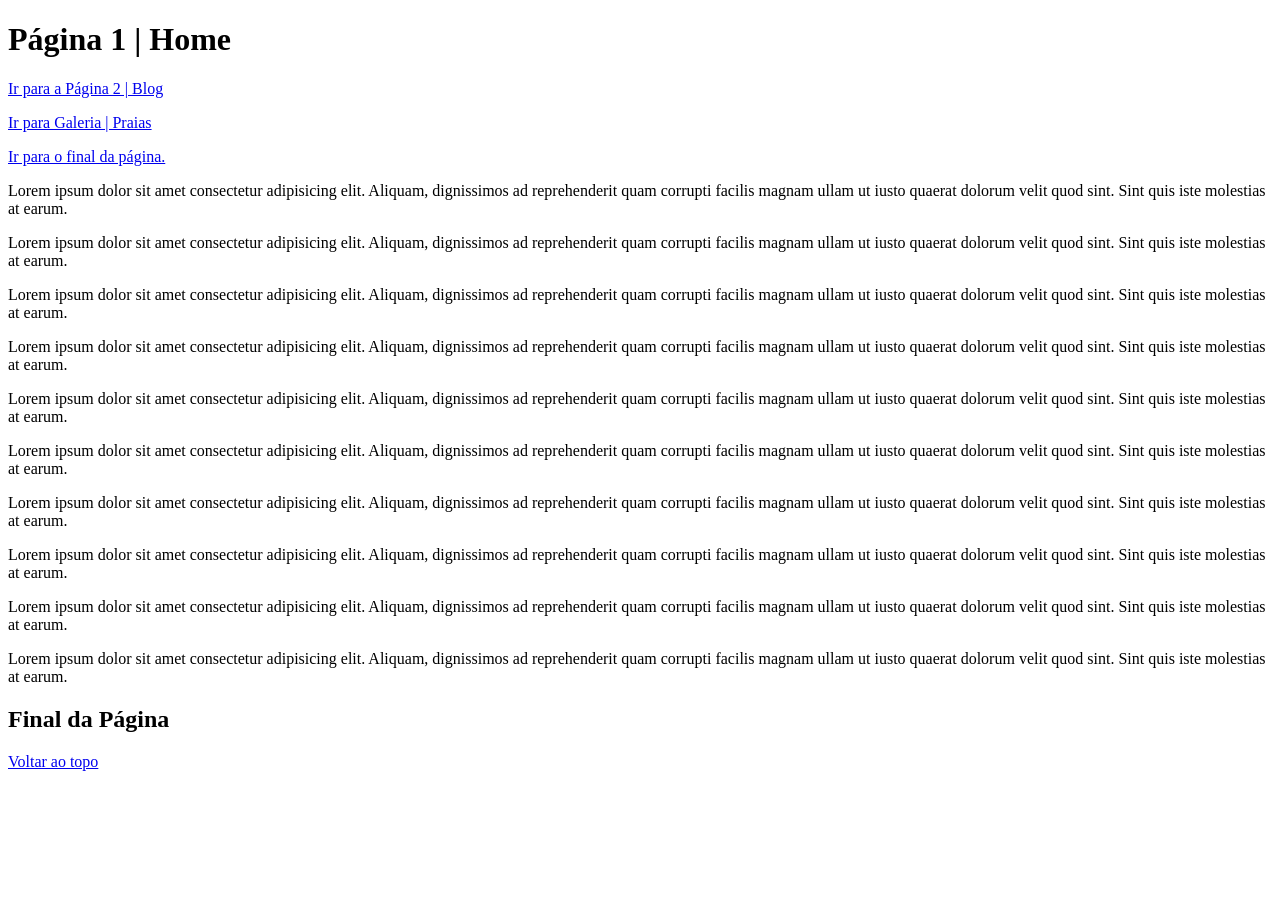
<file: _ancoras-imagem/ancora-pagina1.html>
<!DOCTYPE html>
<html lang="pt-BR">
<head>
    <meta charset="UTF-8">
    <meta name="viewport" content="width=device-width, initial-scale=1.0">
    <title>Página 1 | Home</title>
</head>
<body>
    <!-- Criando nosso H1 -->
     <h1>Página 1 | Home</h1>

     <!-- LINKS -->
      <p><a href="./ancora-pagina2.html">Ir para a Página 2 | Blog</a></p>
      <p><a href="./imagem.html">Ir para Galeria | Praias</a></p>

      <!--Âncora Interna -->
      <p><a href="#final">Ir para o final da página.</a></p>

      <!-- Conteúdo GRANDE TEXTO -->
       <p>Lorem ipsum dolor sit amet consectetur adipisicing elit. Aliquam, dignissimos ad reprehenderit quam corrupti facilis magnam ullam ut iusto quaerat dolorum velit quod sint. Sint quis iste molestias at earum.</p>
       <p>Lorem ipsum dolor sit amet consectetur adipisicing elit. Aliquam, dignissimos ad reprehenderit quam corrupti facilis magnam ullam ut iusto quaerat dolorum velit quod sint. Sint quis iste molestias at earum.</p>
       <p>Lorem ipsum dolor sit amet consectetur adipisicing elit. Aliquam, dignissimos ad reprehenderit quam corrupti facilis magnam ullam ut iusto quaerat dolorum velit quod sint. Sint quis iste molestias at earum.</p>
       <p>Lorem ipsum dolor sit amet consectetur adipisicing elit. Aliquam, dignissimos ad reprehenderit quam corrupti facilis magnam ullam ut iusto quaerat dolorum velit quod sint. Sint quis iste molestias at earum.</p>
       <p>Lorem ipsum dolor sit amet consectetur adipisicing elit. Aliquam, dignissimos ad reprehenderit quam corrupti facilis magnam ullam ut iusto quaerat dolorum velit quod sint. Sint quis iste molestias at earum.</p>
       <p>Lorem ipsum dolor sit amet consectetur adipisicing elit. Aliquam, dignissimos ad reprehenderit quam corrupti facilis magnam ullam ut iusto quaerat dolorum velit quod sint. Sint quis iste molestias at earum.</p>
       <p>Lorem ipsum dolor sit amet consectetur adipisicing elit. Aliquam, dignissimos ad reprehenderit quam corrupti facilis magnam ullam ut iusto quaerat dolorum velit quod sint. Sint quis iste molestias at earum.</p>
       <p>Lorem ipsum dolor sit amet consectetur adipisicing elit. Aliquam, dignissimos ad reprehenderit quam corrupti facilis magnam ullam ut iusto quaerat dolorum velit quod sint. Sint quis iste molestias at earum.</p>
       <p>Lorem ipsum dolor sit amet consectetur adipisicing elit. Aliquam, dignissimos ad reprehenderit quam corrupti facilis magnam ullam ut iusto quaerat dolorum velit quod sint. Sint quis iste molestias at earum.</p>
       <p>Lorem ipsum dolor sit amet consectetur adipisicing elit. Aliquam, dignissimos ad reprehenderit quam corrupti facilis magnam ullam ut iusto quaerat dolorum velit quod sint. Sint quis iste molestias at earum.</p>

       <!-- Destino da âncora -->
        <h2 id="final">Final da Página</h2>

        <p><a href="#">Voltar ao topo</a></p>
    
</body>
</html>
</file>
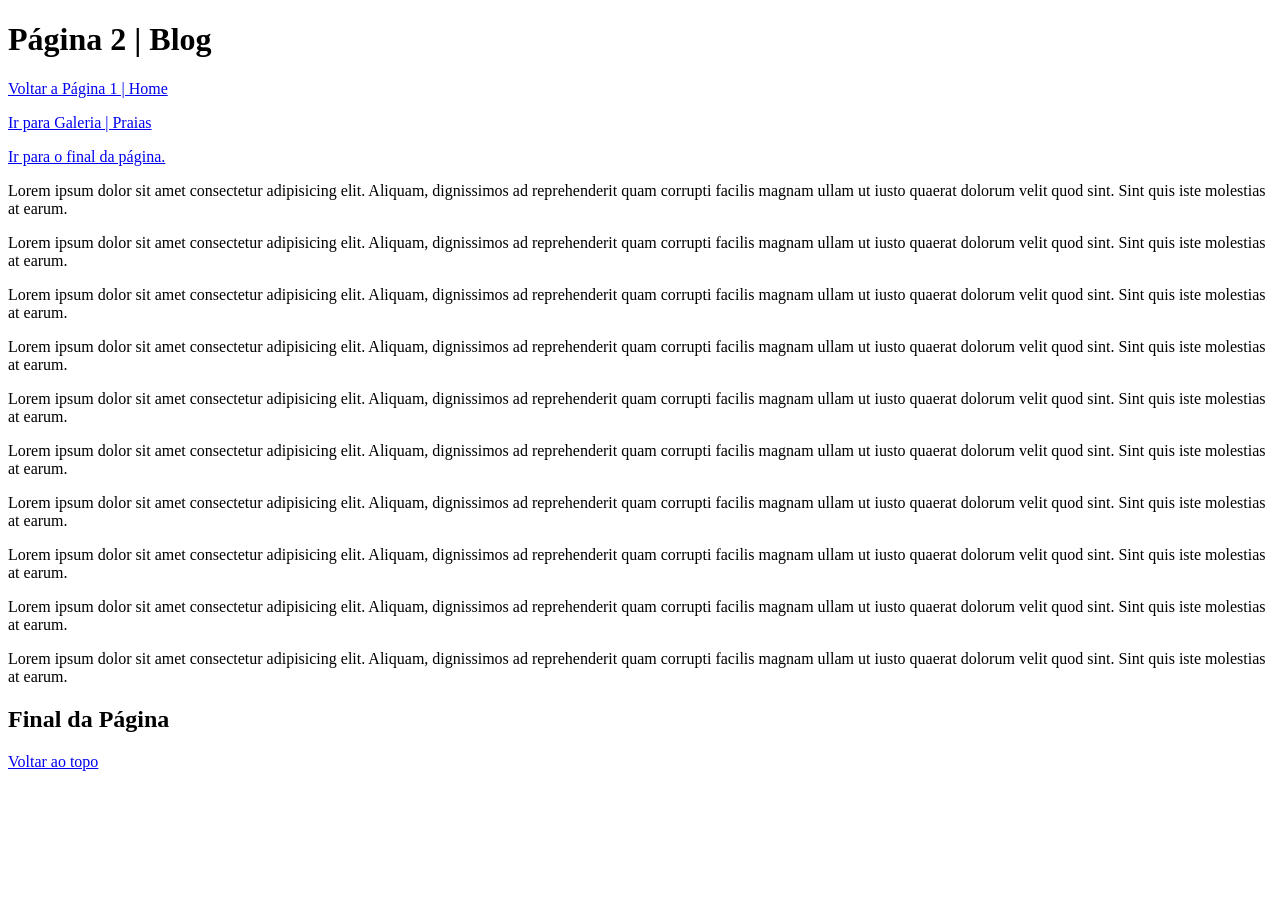
<file: _ancoras-imagem/ancora-pagina2.html>
<!DOCTYPE html>
<html lang="pt-BR">
<head>
    <meta charset="UTF-8">
    <meta name="viewport" content="width=device-width, initial-scale=1.0">
    <title>Página 2 | Blog</title>
</head>
<body>
    <!-- Criando nosso H1 -->
     <h1>Página 2 | Blog</h1>

     <!-- LINKS -->
      <p><a href="./ancora-pagina1.html">Voltar a Página 1 | Home</a></p>
      <p><a href="./imagem.html">Ir para Galeria | Praias</a></p>

      <!--Âncora Interna -->
      <p><a href="#final">Ir para o final da página.</a></p>

      <!-- Conteúdo GRANDE TEXTO -->
       <p>Lorem ipsum dolor sit amet consectetur adipisicing elit. Aliquam, dignissimos ad reprehenderit quam corrupti facilis magnam ullam ut iusto quaerat dolorum velit quod sint. Sint quis iste molestias at earum.</p>
       <p>Lorem ipsum dolor sit amet consectetur adipisicing elit. Aliquam, dignissimos ad reprehenderit quam corrupti facilis magnam ullam ut iusto quaerat dolorum velit quod sint. Sint quis iste molestias at earum.</p>
       <p>Lorem ipsum dolor sit amet consectetur adipisicing elit. Aliquam, dignissimos ad reprehenderit quam corrupti facilis magnam ullam ut iusto quaerat dolorum velit quod sint. Sint quis iste molestias at earum.</p>
       <p>Lorem ipsum dolor sit amet consectetur adipisicing elit. Aliquam, dignissimos ad reprehenderit quam corrupti facilis magnam ullam ut iusto quaerat dolorum velit quod sint. Sint quis iste molestias at earum.</p>
       <p>Lorem ipsum dolor sit amet consectetur adipisicing elit. Aliquam, dignissimos ad reprehenderit quam corrupti facilis magnam ullam ut iusto quaerat dolorum velit quod sint. Sint quis iste molestias at earum.</p>
       <p>Lorem ipsum dolor sit amet consectetur adipisicing elit. Aliquam, dignissimos ad reprehenderit quam corrupti facilis magnam ullam ut iusto quaerat dolorum velit quod sint. Sint quis iste molestias at earum.</p>
       <p>Lorem ipsum dolor sit amet consectetur adipisicing elit. Aliquam, dignissimos ad reprehenderit quam corrupti facilis magnam ullam ut iusto quaerat dolorum velit quod sint. Sint quis iste molestias at earum.</p>
       <p>Lorem ipsum dolor sit amet consectetur adipisicing elit. Aliquam, dignissimos ad reprehenderit quam corrupti facilis magnam ullam ut iusto quaerat dolorum velit quod sint. Sint quis iste molestias at earum.</p>
       <p>Lorem ipsum dolor sit amet consectetur adipisicing elit. Aliquam, dignissimos ad reprehenderit quam corrupti facilis magnam ullam ut iusto quaerat dolorum velit quod sint. Sint quis iste molestias at earum.</p>
       <p>Lorem ipsum dolor sit amet consectetur adipisicing elit. Aliquam, dignissimos ad reprehenderit quam corrupti facilis magnam ullam ut iusto quaerat dolorum velit quod sint. Sint quis iste molestias at earum.</p>

       <!-- Destino da âncora -->
        <h2 id="final">Final da Página</h2>

        <p><a href="#">Voltar ao topo</a></p>
    
</body>
</html>
</file>
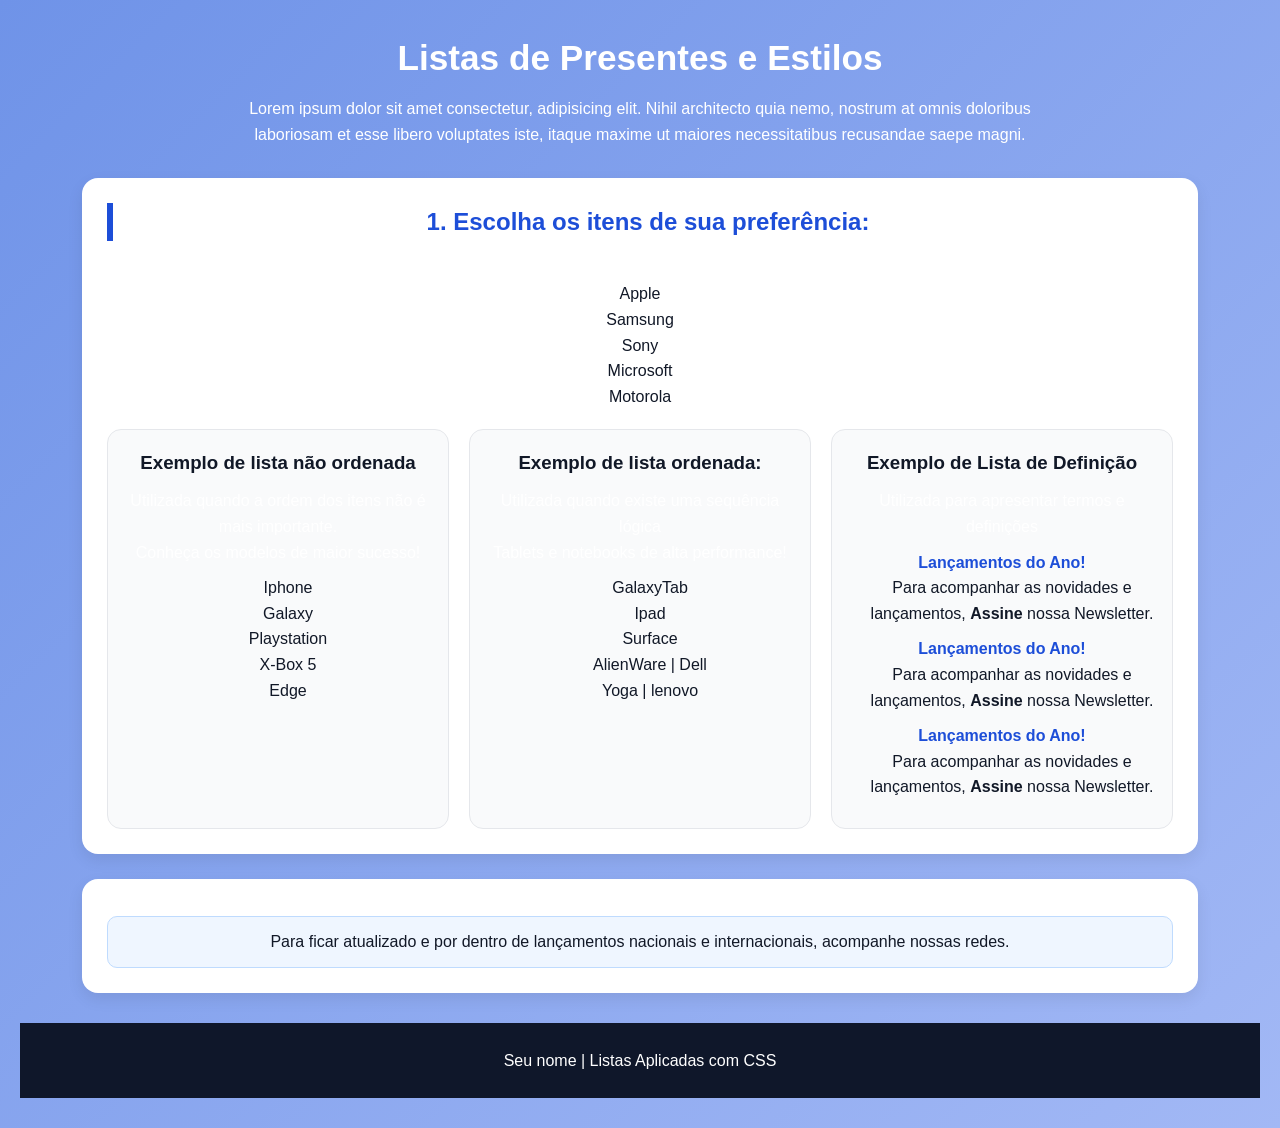
<file: _list-forms/lists.html>
<!DOCTYPE html>
<html lang="en">
<head>
    <meta charset="UTF-8">
    <meta name="viewport" content="width=device-width, initial-scale=1.0">
    <link rel="stylesheet" href="./css/style.css">
    <title>Listas Aplicadas com CSS</title>
</head>
<body>
    <header>
        <h1>Listas de Presentes e Estilos</h1>
        <p>
            Lorem ipsum dolor sit amet consectetur, adipisicing elit. Nihil architecto quia nemo, nostrum at omnis doloribus laboriosam et esse libero voluptates iste, itaque maxime ut maiores necessitatibus recusandae saepe magni.
        </p>
        <main>
            <section>
                <h2>1. Escolha os itens de sua preferência:</h2>
                <p>Seção de eletrônicos, com diversidade de marcas e modelos. <br> 
                    <ul>
                        <li>Apple</li>
                        <li>Samsung</li>
                        <li>Sony</li>
                        <li>Microsoft</li>
                        <li>Motorola</li>
                    </ul>
                </p>
                <div class="grid-listas">
                    <div class="card">
                        <h3>Exemplo de lista não ordenada</h3>
                        <p>Utilizada quando a ordem dos itens não é mais importante. <br>
                        Conheça os modelos de maior sucesso!
                        </p>
                        <ul>
                            <li>Iphone</li>
                            <li>Galaxy</li>
                            <li>Playstation</li>
                            <li>X-Box 5</li>
                            <li>Edge</li>
                        </ul>
                    </div>

                    <div class="card">
                        <h3>Exemplo de lista ordenada:</h3>
                        <p>Utilizada quando existe uma sequência lógica
                            <br>
                            Tablets e notebooks de alta performance!
                        </p>
                        <ol>
                            <li>GalaxyTab</li>
                            <li>Ipad</li>
                            <li>Surface</li>
                            <li>AlienWare | Dell</li>
                            <li>Yoga | lenovo</li>
                        </ol>
                    </div>
                    <div class="card">
                        <h3>Exemplo de Lista de Definição</h3>
                        <p>Utilizada para apresentar termos e definições</p>
                        <dl>
                            <dt>Lançamentos do Ano!</dt>
                            <dd>Para acompanhar as novidades e lançamentos, <strong>Assine</strong> nossa Newsletter.</dd>
                            
                            <dt>Lançamentos do Ano!</dt>
                            <dd>Para acompanhar as novidades e lançamentos, <strong>Assine</strong> nossa Newsletter.</dd>
                            
                            <dt>Lançamentos do Ano!</dt>
                            <dd>Para acompanhar as novidades e lançamentos, <strong>Assine</strong> nossa Newsletter.</dd>
                        </dl>
                    </div>
                </div>
            </section>
            <section>
                <div class="destaque">
                    <p>Para ficar atualizado e por dentro de lançamentos nacionais e internacionais, acompanhe nossas redes.</p>
                </div>
            </section>
        </main>
        <footer>
            <p>Seu nome | Listas Aplicadas com CSS</p>
        </footer>


    </header>
</body>
</html>
</file>
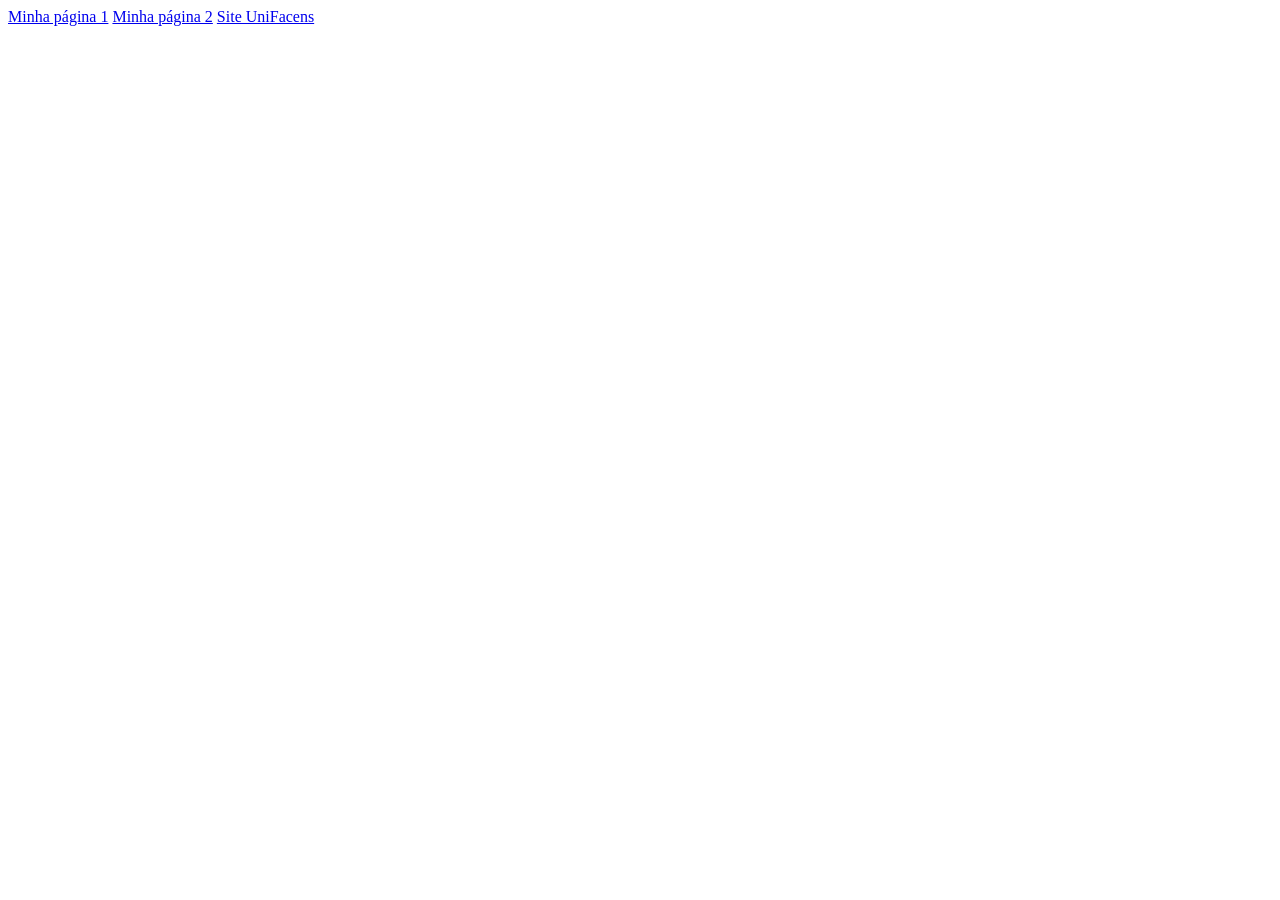
<file: _adventure/Links/pagina1.html>
<!DOCTYPE html>
<html lang="pt-BR">
<head>
    <meta charset="UTF-8">
    <meta name="viewport" content="width=device-width, initial-scale=1.0">
    <title>Links Página 1</title>
</head>
<body>
    <a href="./pagina1.html" target="_self">Minha página 1</a>
    <a href="./pagina2.html" target="_top">Minha página 2</a>
    <a href="https://www.facens.br" target="_blank">Site UniFacens</a>
</body>
</html>
</file>
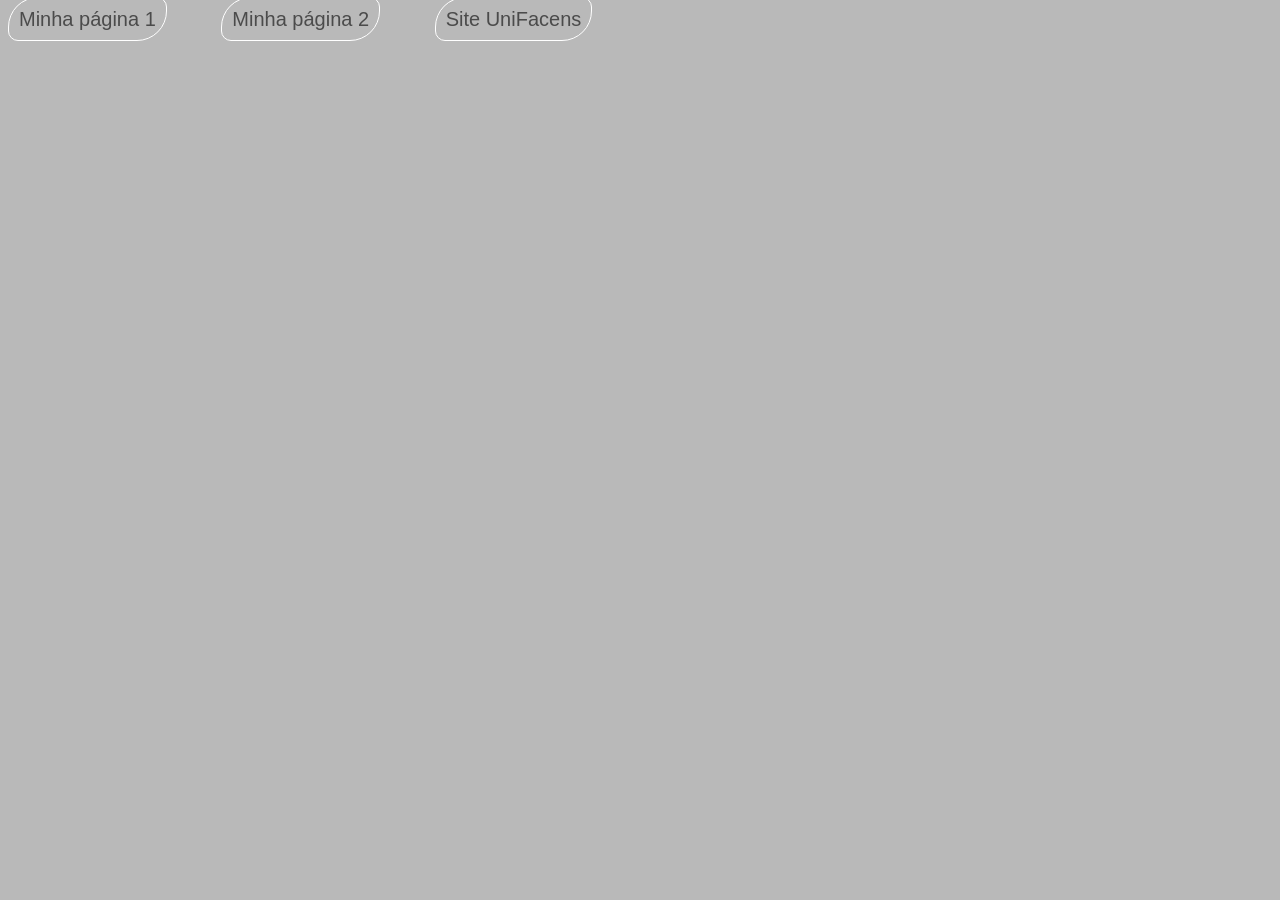
<file: _adventure/Links/pagina2.html>
<!DOCTYPE html>
<html lang="pt-BR">
<head>
    <meta charset="UTF-8">
    <meta name="viewport" content="width=device-width, initial-scale=1.0">
    <style>
        body {
            background-color: rgb(185, 185, 185);
        }
        a {
            text-decoration: none;
            font-family: 'Segoe UI', Tahoma, Geneva, Verdana, sans-serif;
            font-size: 20px;
            color: rgb(75, 75, 75);
            border-radius: 30px 10px;
            border: solid 1px #fff;
            padding: 10px;
            margin-right: 4%;
            margin-top: 10px;
        }
        a:hover {
            box-shadow: 3px 3px 4px #d0c3c3;
            font-size: 25px;
            transition: 0.3s;
            color: chartreuse;
            border-radius: 35px 15px;
            border: solid 1px #fff;
        }
    </style>
    <title>Links Página 2</title>
</head>
<body>
    <a href="./pagina1.html" target="_blank">Minha página 1</a>
    <a href="./pagina2.html" target="_self">Minha página 2</a>
    <a href="https://www.facens.br" target="_top">Site UniFacens</a>
</body>
</html>
</file>
<file: _list-forms/css/style.css>
* {
    margin: 0;
    padding: 0;
    box-sizing: border-box;
    font-family: sans-serif;
}
body {
    background: linear-gradient(135deg, #f4f7fb, #dfe9f3);
    color: #1f2937;
    line-height: 1.6;
}
header {
    background: linear-gradient(135deg, #6f93e8, #a2b8f5);
    color: white;
    padding: 30px 20px;
    text-align: center;
    box-shadow: 0 4px 12px rgba(0, 0, 0, 0.15);
}
header h1 {
    font-size: 2.2rem;
    margin-bottom: 10px;
    color: #fff;
}

header p {
    max-width: 850px;
    margin: 0 auto;
    font-size: 1rem;
    color: #fff;
}

main {
    width: 90%;
    max-width: 1200px;
    margin: 30px auto;
}
section {
    background: white;
    margin-bottom: 25px;
    padding: 25px;
    border-radius: 16px;
    box-shadow: 0 6px 16px rgba(0, 0, 0, 0.08);
    color: #111827;
}
section li {
    list-style-type: none;
}
h2 {
    color: #1d4ed8;
    margin-bottom: 15px;
    border-left: 6px solid #1d4ed8;
    padding-left: 10px;
}
p {
    margin-bottom: 12px;
}
.destaque {
    background-color: #eff6ff;
    border: 1px solid #bfdbfe;
    padding: 12px;
    border-radius: 10px;
    margin-top: 12px;
}
.destaque p {
    color: #111827 !important;
}
.grid-listas {
    display: grid;
    grid-template-columns: repeat(auto-fit, minmax(280px, 1fr));
    gap: 20px;
    margin-top: 20px;
}
.card {
    background: #f9fafb;
    border: 1px solid #e5e7eb;
    border-radius: 14px;
    padding: 18px;
    transition: transform 0.3s ease, box-shadow 0.3s ease;
}
.card:hover {
    transform: translateY(-5px);
    box-shadow: 0 8px 18px rgba(0, 0, 0, 0.10);
}
.card h3 {
    margin-bottom: 10px;
    color: #111827;
}
.card ul,
.card ol,
.card dl {
    margin-left: 20px;
    margin-top: 10px;
    color: #111827;
    list-style-type: none;
}
.card dl {
    margin-left: 0;
}
.card dt {
    font-weight: bold;
    color: #1d4ed8;
    margin-top: 10px;
}
.card dd {
    margin-left: 20px;
    margin-bottom: 10px;
}
footer {
    text-align: center;
    padding: 25px;
    background: #0f172a;
    color: white;
    margin-top: 30px;
}
</file>
